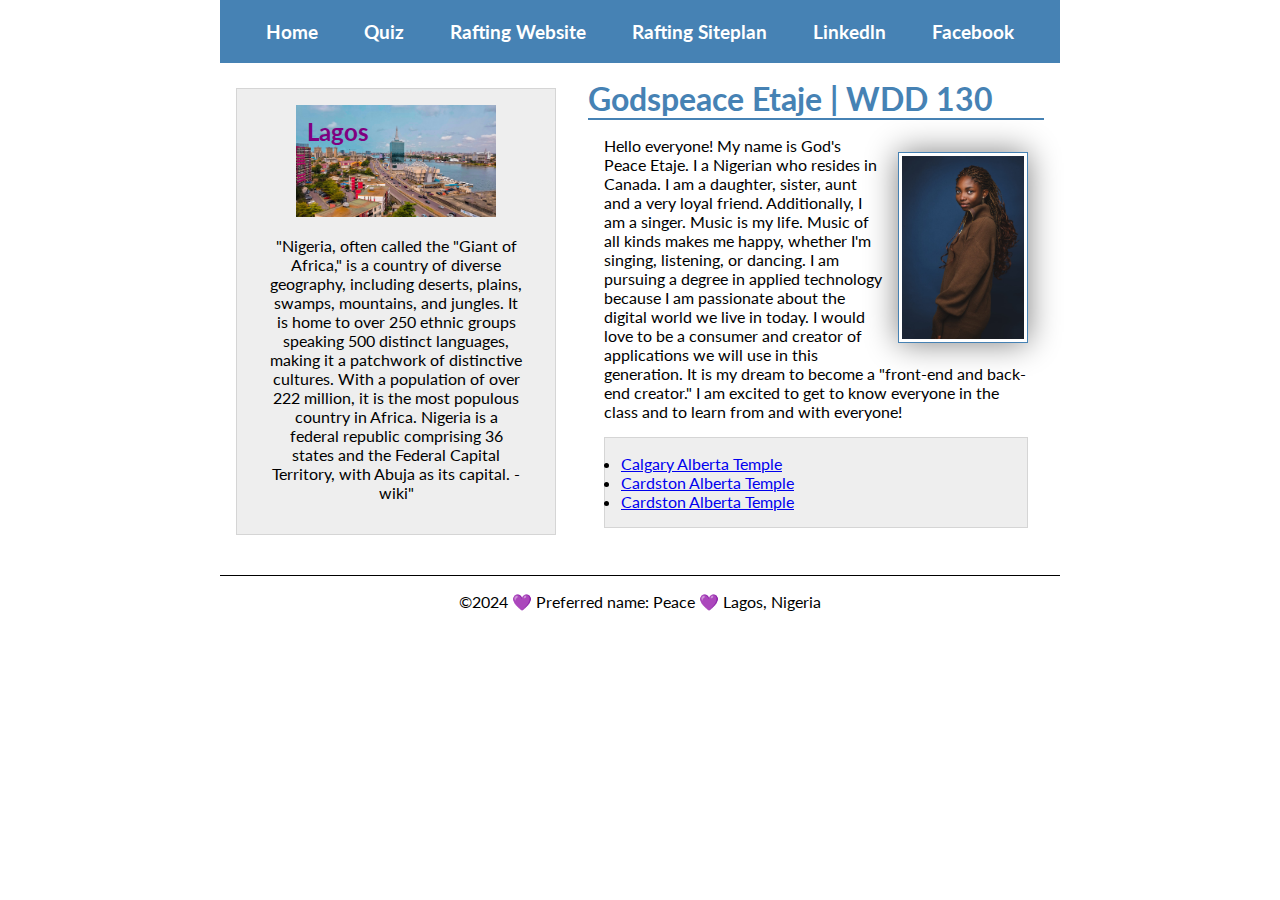
<file: index.html>
<!DOCTYPE html>
<html lang="en-US">

<head>
  <meta charset="UTF-8">
  <meta name="viewport" content="width=device-width,initial-scale=1.0">
  <title>Godspeace Etaje | WDD 130</title>
  <meta name="description" content="Godspeace Etaje's BYU-Idaho online WDD 130 course home page">
  <meta name="author" content="Godspeace Etaje"> 

  <link rel="stylesheet" href="styles/styles.css">
  <link href="https://fonts.googleapis.com/css2?family=Lato&family=Poppins&family=Roboto&display=swap" rel="stylesheet">

</head>

<body>
    <header>
      <nav>     
        <a href="index.html">Home</a>     
        <a href="quiz.html">Quiz</a>   
        <a href="wwr/about.html">Rafting Website</a>
        <a href="wwr/site-plan-rafting.html">Rafting Siteplan</a>
        <a href="https://www.linkedin.com/feed/">Linkedln</a>
        <a href="https://www.facebook.com/"> Facebook</a>
      </nav>    
    </header>
    
  <div class="grid">
    <main>
      <h1>Godspeace Etaje | WDD 130</h1>
      <img src="images/profile.jpg"  alt="Hello, my name is God's Peace Etaje" width="200" >
      <p>
          Hello everyone! My name is God's Peace Etaje. I a Nigerian who resides in Canada. I am a daughter, sister, aunt and a very loyal friend. Additionally, I am a singer. Music is my life. Music of all kinds makes me happy, whether I'm singing, listening, or dancing.
          I am pursuing a degree in applied technology because I am passionate about the digital world we live in today. I would love to be a consumer and creator of applications we will use in this generation. It is my dream to become a "front-end and back-end creator."
          I am excited to get to know everyone in the class and to learn from and with everyone!
      </p>

        <ul class="box indent">
            <li><a href="https://www.churchofjesuschrist.org/temples/details/calgary-alberta-temple?lang=eng" target="_blank">Calgary Alberta Temple</a></li>
            <li><a href="https://www.churchofjesuschrist.org/temples/details/cardston-alberta-temple?lang=eng" target="_blank">Cardston Alberta Temple</a></li>
            <li><a href="https://churchofjesuschristtemples.org/salt-lake-temple/" target="_blank">Cardston Alberta Temple</a></li>
          </ul>
        </main>

      <aside class="box">
          <h2>Lagos</h2>
          <img src="images/Nigeria.jpg" alt="Nigeria Landscape">
          <p>"Nigeria, often called the "Giant of Africa," is a country of diverse geography, including deserts, plains, swamps, mountains, and jungles. It is home to over 250 ethnic groups speaking 500 distinct languages, making it a patchwork of distinctive cultures. With a population of over 222 million, it is the most populous country in Africa. Nigeria is a federal republic comprising 36 states and the Federal Capital Territory, with Abuja as its capital. - wiki" </p>
      </aside>
   </div>

      <footer>
          <p>&#169;2024 &#128156; Preferred name: Peace &#128156; Lagos, Nigeria</p>
      </footer>

</body>

</html>

<!--20th February 2024-->
</file>
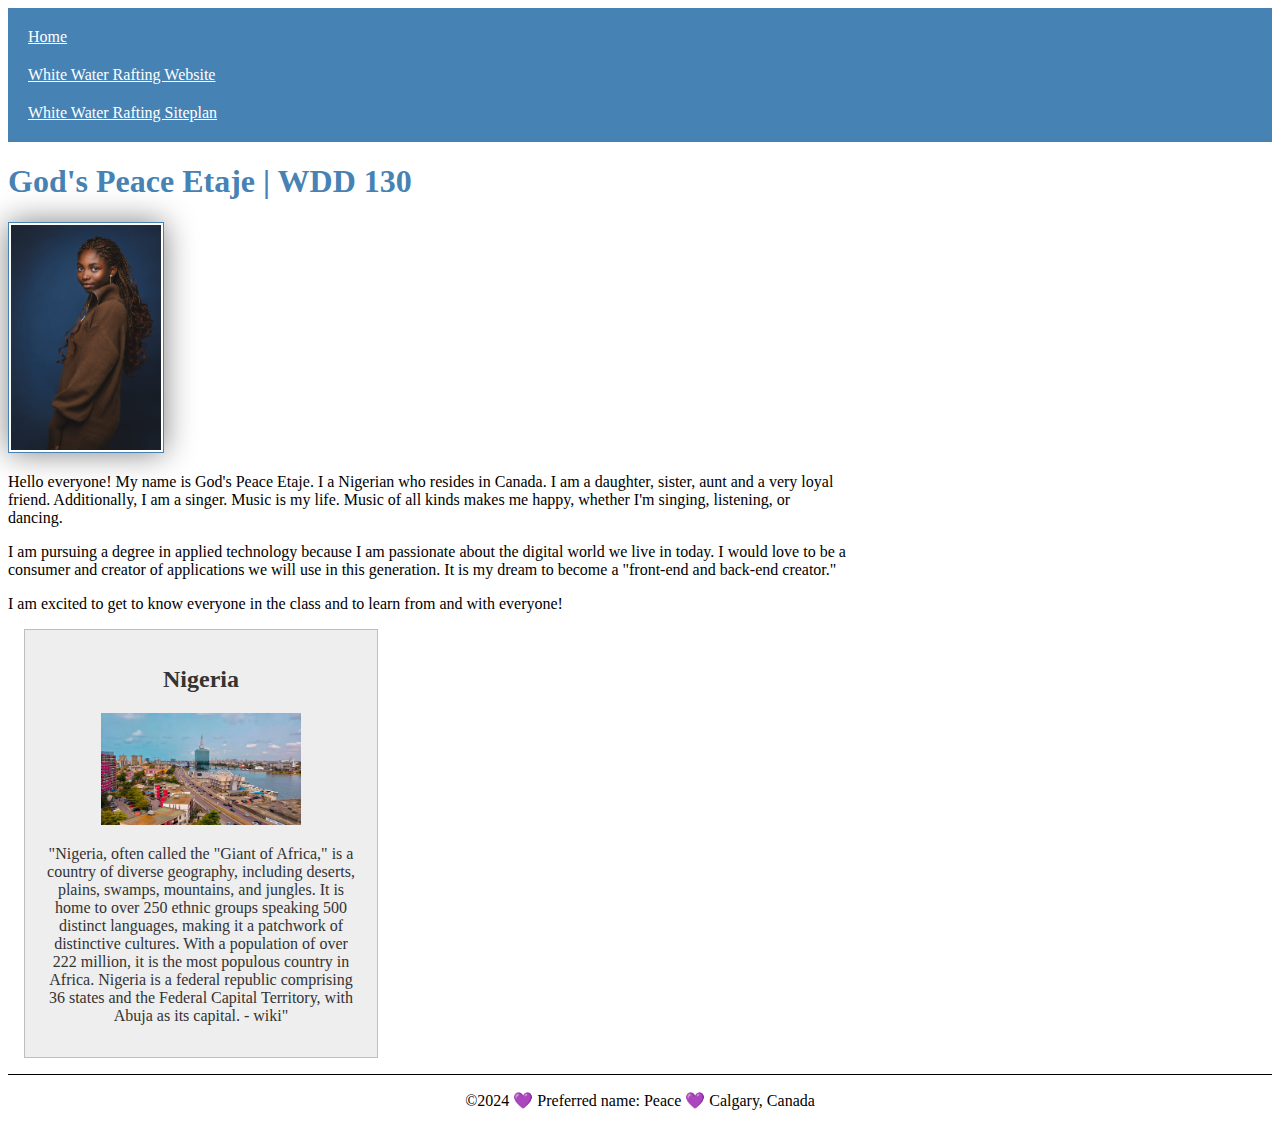
<file: about-me/index.html>
<!DOCTYPE html>
<html lang="en-US">

<head>
    <meta charset="UTF-8">
    <meta name="viewport" content="width=device-width,initial-scale=1.0">
    <title>Godspeace Etaje | WDD 130</title>
    <meta name="description" content="Godspeace Etaje's BYU-Idaho online WDD 130 course home page">
    <meta name="author" content="Godspeace Etaje"> 

    <link rel="stylesheet" href="styles/styles.css">
</head>
<body>
    <header>
        <nav>    
            <a href="#">Home</a>        
            <a href="wwr/">White Water Rafting Website</a>
            <a href="wwr/site-plan-rafting.html">White Water Rafting Siteplan</a>
          </nav>   
    </header>
    <main>
    <h1>God's Peace Etaje | WDD 130</h1>
    <img src="images/profile.jpg"  alt="Hello, my name is God's Peace Etaje" width="200" >
    <p>
        Hello everyone! My name is God's Peace Etaje. I a Nigerian who resides in Canada. I am a daughter, sister, aunt and a very loyal friend. Additionally, I am a singer. Music is my life. Music of all kinds makes me happy, whether I'm singing, listening, or dancing.</p> 
    <p>
        I am pursuing a degree in applied technology because I am passionate about the digital world we live in today. I would love to be a consumer and creator of applications we will use in this generation. It is my dream to become a "front-end and back-end creator." </p>
    <p>I am excited to get to know everyone in the class and to learn from and with everyone!</p>
    </main>
    <aside>
        <h2>Nigeria</h2>
        <img src="images/Nigeria.jpg" alt="Nigeria Landscape">
        <p>"Nigeria, often called the "Giant of Africa," is a country of diverse geography, including deserts, plains, swamps, mountains, and jungles. It is home to over 250 ethnic groups speaking 500 distinct languages, making it a patchwork of distinctive cultures. With a population of over 222 million, it is the most populous country in Africa. Nigeria is a federal republic comprising 36 states and the Federal Capital Territory, with Abuja as its capital. - wiki" </p>
    </aside>
    <footer>
        <p>&#169;2024 &#128156; Preferred name: Peace &#128156; Calgary, Canada</p>
    </footer>
</body>

</html>
</file>
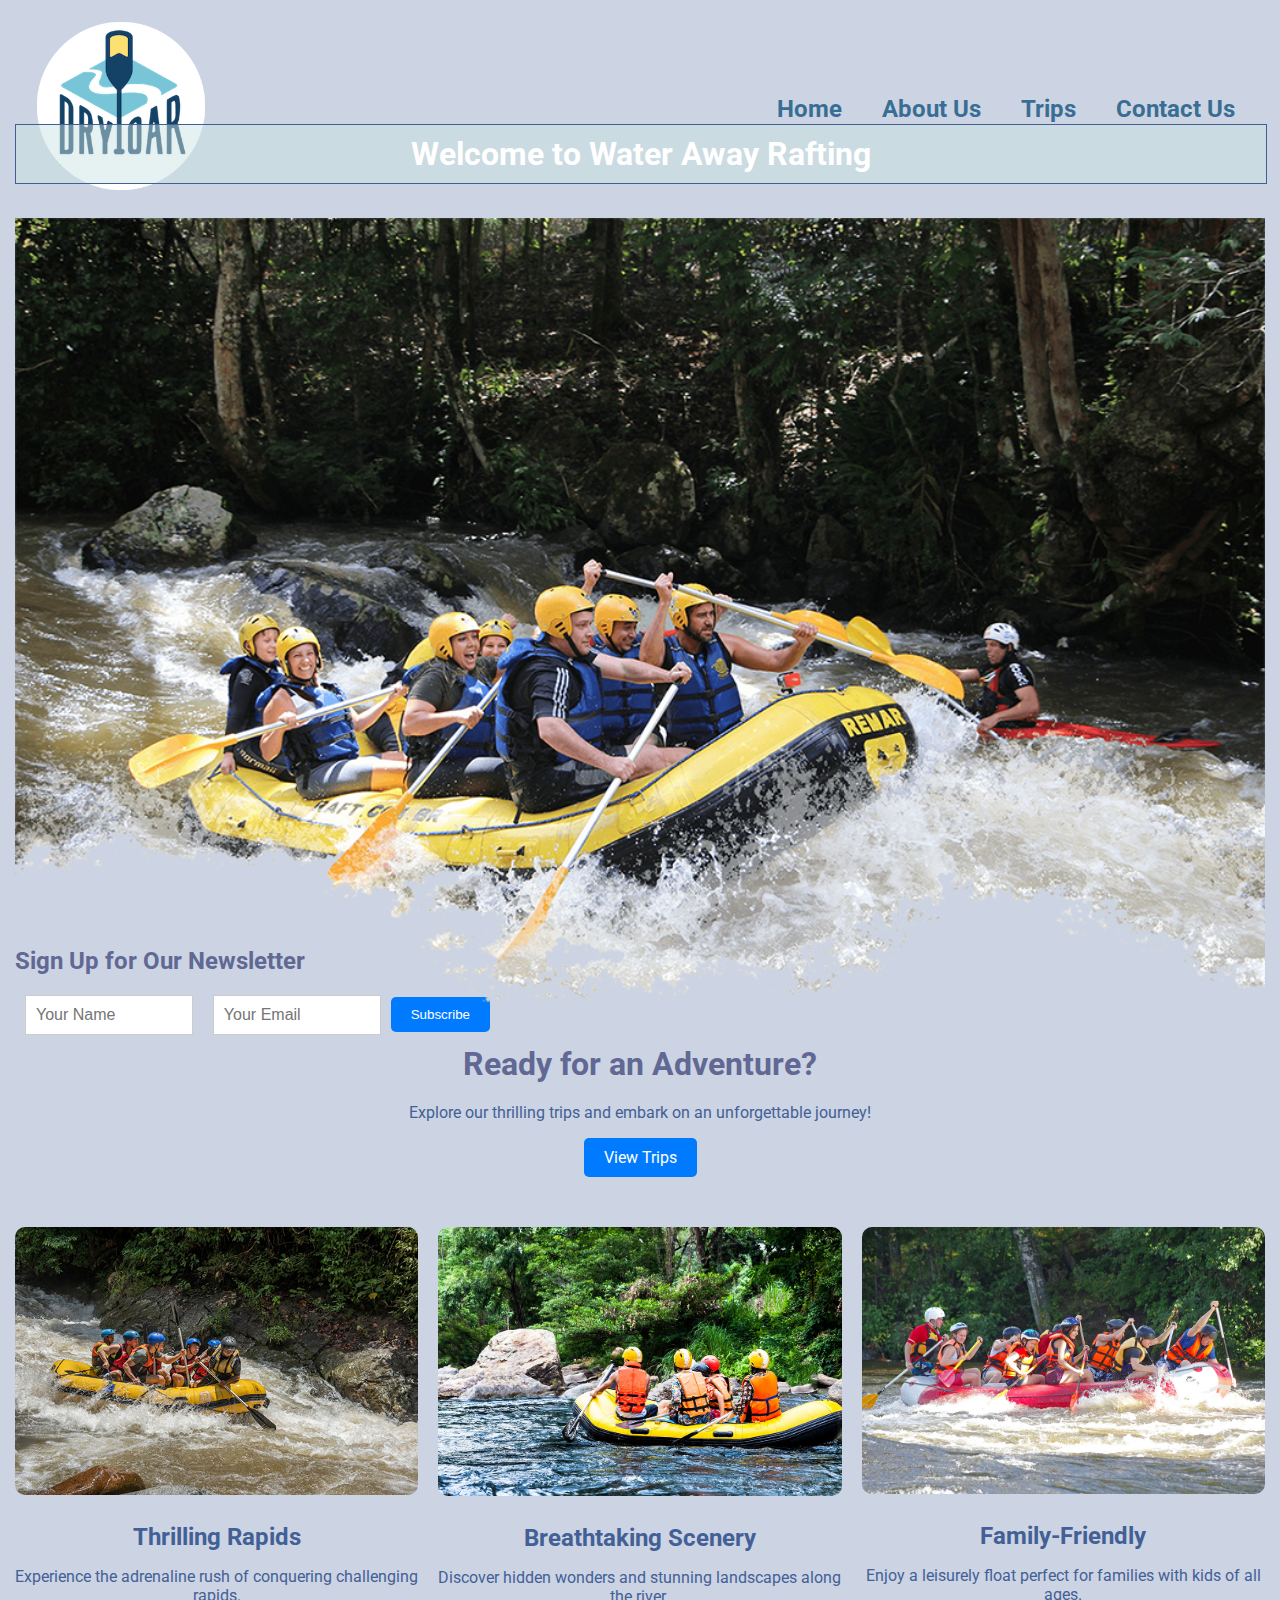
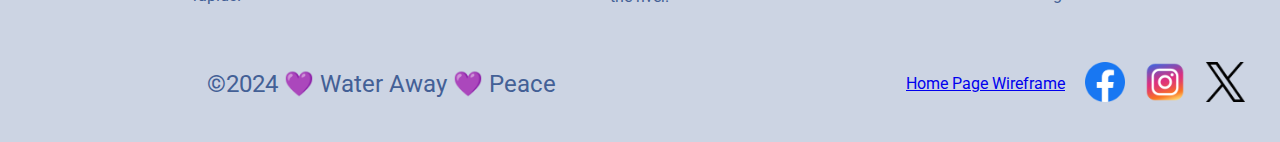
<file: wwr/index.html>
<!DOCTYPE html>
<html lang="en">

<head>
    <meta charset="UTF-8">
    <meta name="viewport" content="width=device-width, initial-scale=1.0">
    <title> Home Page - Water Away Rafting Site</title>
    <meta name="description" content="Godspeace Water Away Rafting Site Home Page">
    <meta name="author" content="Godspeace Etaje">
    <link rel="stylesheet" href="styles/rafting.css">
</head>

<body>
    <header class="header-grid">
      <div class="logo"> 
        <img src="images/logo.png" alt="Water Away Logo">
      </div>
        <nav>
            <a class="current" href="index.html">Home</a>
            <a href="about.html">About Us</a>
            <a href="trips.html">Trips</a>
            <a href="contact.html">Contact Us</a>
        </nav>
    </header>

    <main>
        <section class="hero">
            <img src="images/hero.png" alt="Rafting Adventure">
            <h1>Welcome to Water Away Rafting</h1>
        </section>

        <section class="newsletter">
            <h2>Sign Up for Our Newsletter</h2>
            <form action="#" method="post">
                <input type="text" id="name" name="name" placeholder="Your Name">
                <input type="email" id="email" name="email" placeholder="Your Email">
                <button type="submit" class="subscribe-button">Subscribe</button>
            </form>
        </section>

        <section class="call-to-action">
            <h2>Ready for an Adventure?</h2>
            <p>Explore our thrilling trips and embark on an unforgettable journey!</p>
            <a href="trips.html" class="cta-button">View Trips</a>
        </section>

        <section class="grid-layout">
            <div class="grid-item">
                <img src="images/white-water-rafting.jpg" alt="White Water Rafting">
                <h3>Thrilling Rapids</h3>
                <p>Experience the adrenaline rush of conquering challenging rapids.</p>
            </div>
            <div class="grid-item">
                <img src="images/scenery.jpg" alt="Scenic Beauty">
                <h3>Breathtaking Scenery</h3>
                <p>Discover hidden wonders and stunning landscapes along the river.</p>
            </div>
            <div class="grid-item">
                <img src="images/family-friendly.jpg" alt="Family Fun">
                <h3>Family-Friendly</h3>
                <p>Enjoy a leisurely float perfect for families with kids of all ages.</p>
            </div>
        </section>
   </main>  

    <footer>
        <p>&#169;2024 &#128156; Water Away &#128156; Peace </p>
        <a href="images/home-page-wireframe.png" target="_blank">Home Page Wireframe</a>
            <a href="https://facebook.com" target="_blank">
                <img src="images/facebook.png" alt="facebook icon">
            </a>
            <a href="https://instagram.com" target="_blank">
                <img src="images/instagram.png" alt="instagram icon">
            </a>
            <a href="https://twitter.com" target="_blank">
                <img src="images/x.png" alt="twitter icon">
            </a>
    </footer>
</body>

</html>
</file>
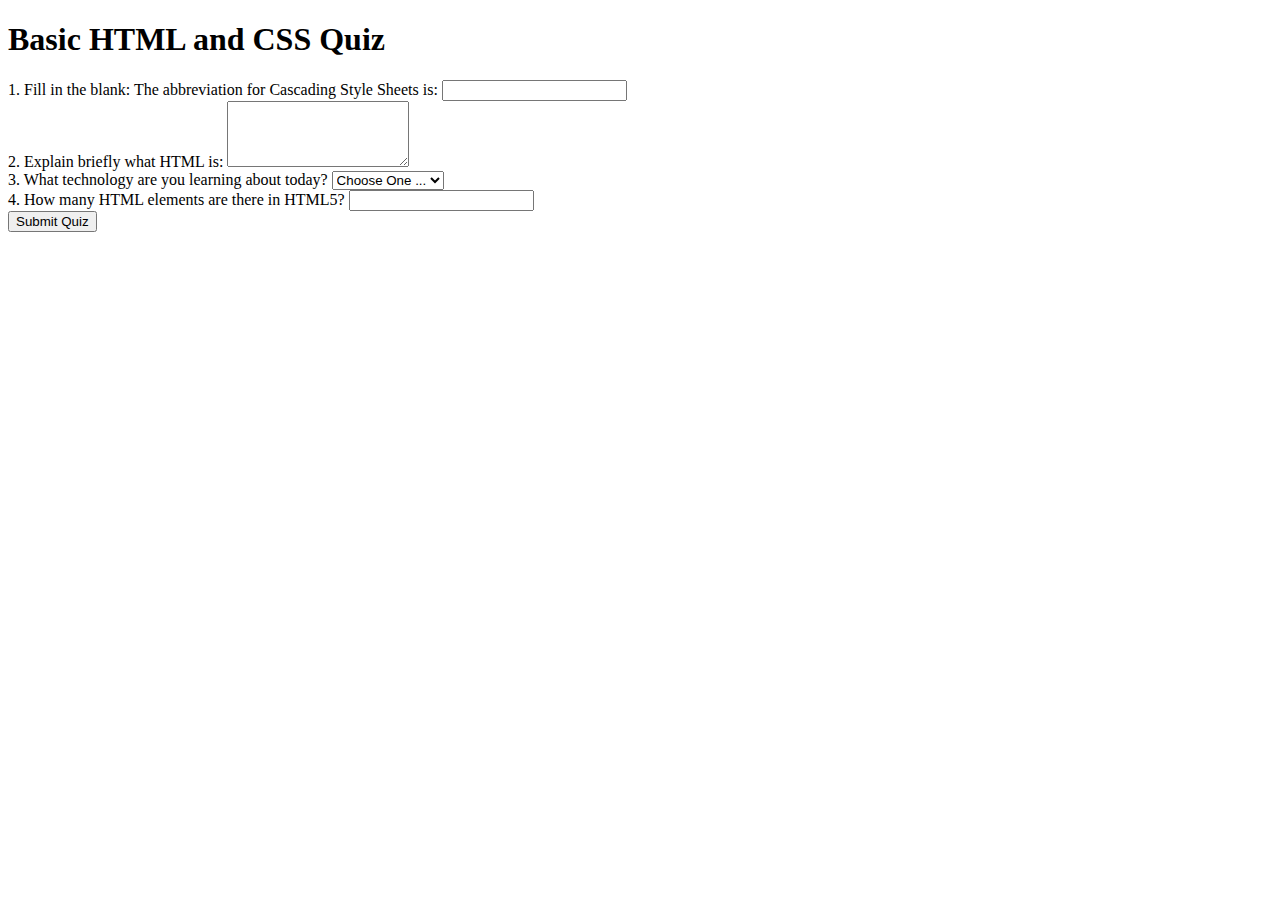
<file: quiz.html>
<!DOCTYPE html>
<html lang="en">

<head>
    <meta charset="UTF-8">
    <meta name="viewport" content="width=device-width, initial-scale=1.0">
    <title>HTML and CSS Quiz</title>
</head>

<body>
    <h1>Basic HTML and CSS Quiz</h1>
    <form action="#" method="post">
        <div>
            <label for="q1">1. Fill in the blank: The abbreviation for Cascading Style Sheets is:</label>
            <input type="text" id="q1" name="q1" required>
        </div>
        <div>
            <label for="q2">2. Explain briefly what HTML is:</label>
            <textarea id="q2" name="q2" rows="4" required></textarea>
        </div>
        <div>
            <label for="q3">3. What technology are you learning about today?</label>
            <select id="q3" name="q3" required>
                <option value="" selected disabled>Choose One ...</option>
                <option value="html">HTML</option>
                <option value="css">CSS</option>
                <option value="both">Both</option>
            </select>
        </div>
        <div>
            <label for="q4">4. How many HTML elements are there in HTML5?</label>
            <input type="number" id="q4" name="q4" required>
        </div>
        <button type="submit">Submit Quiz</button>
    </form>
</body>

</html>
</file>
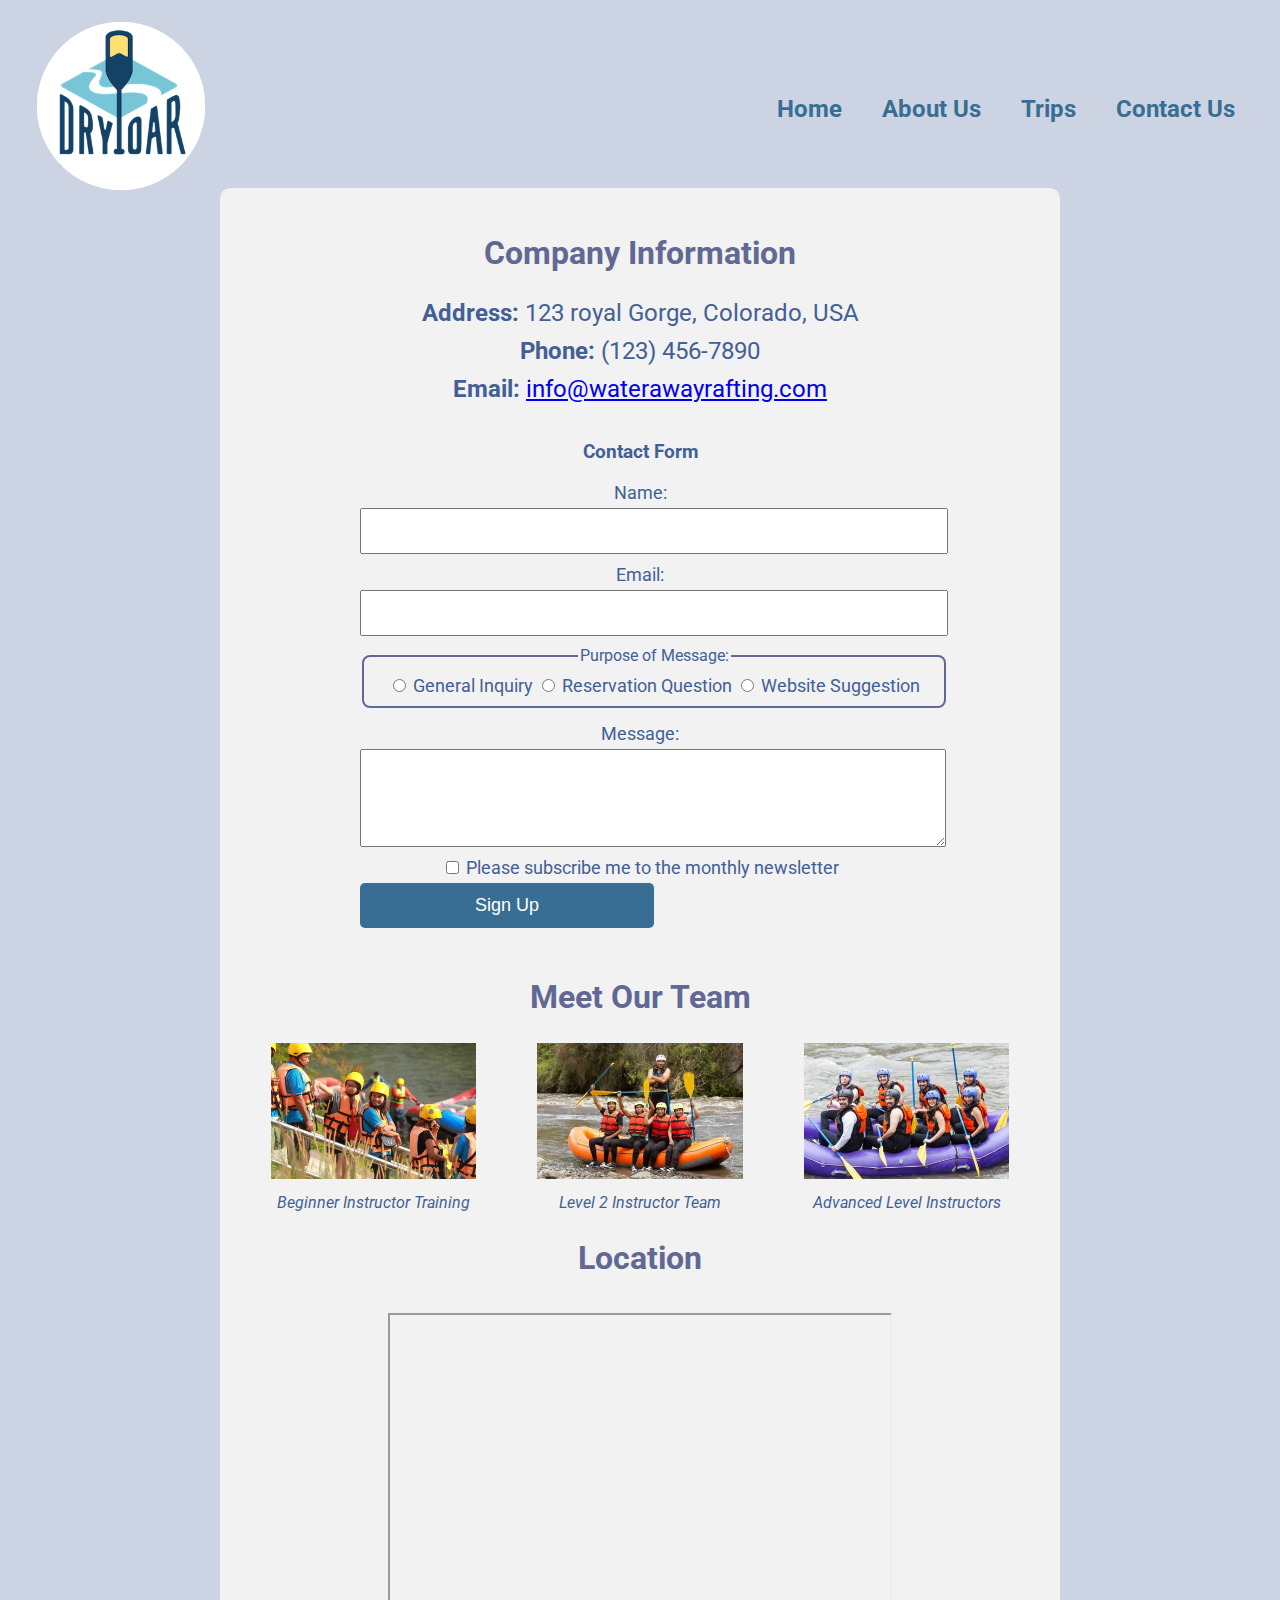
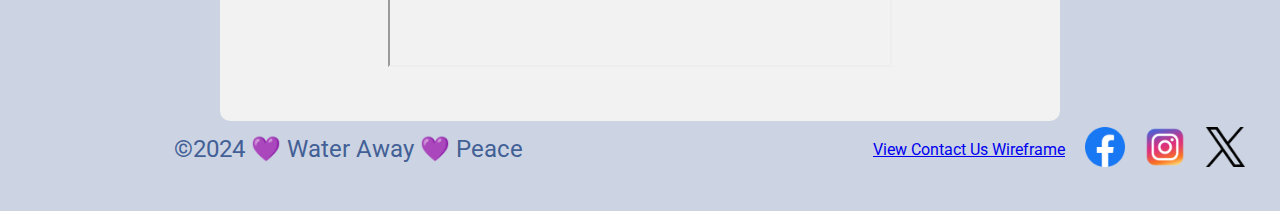
<file: wwr/contact.html>
<!DOCTYPE html>
<html lang="en">

<head>
    <meta charset="UTF-8">
    <meta name="viewport" content="width=device-width, initial-scale=1.0">
    <title> Contact Us Page - Water Away Rafting Site</title>
    <meta name="description" content="Godspeace Water Away Rafting Site Contact Us Page">
    <meta name="author" content="Godspeace Etaje">
    <link rel="stylesheet" href="styles/rafting.css">
</head>

<body>
    <header class="header-grid">
      <div class="logo"> 
        <img src="images/logo.png" alt="Water Away Logo">
      </div>
      <h1>Contact Us</h1>
        <nav>
            <a href="index.html">Home</a>
            <a href="about.html">About Us</a>
            <a href="trips.html">Trips</a>
            <a class="current" href="contact.html">Contact Us</a>
        </nav>
    </header>

    <main>
      <div class="info-box">
        <section class="contact-info">
            <h2>Company Information</h2>
            <p><strong>Address:</strong> 123 royal Gorge, Colorado, USA</p>
            <p><strong>Phone:</strong> (123) 456-7890</p>
            <p><strong>Email:</strong> <a href="mailto:info@waterawayrafting.com">info@waterawayrafting.com</a></p>
       </section>

  <section class="contact-form">
    <h3>Contact Form</h3>
    <form action="#" method="post">
        <label for="name">Name:</label>
        <input type="text" id="name" name="name" required>

        <label for="email">Email:</label>
        <input type="email" id="email" name="email" required>

        <fieldset>
          <legend>Purpose of Message:</legend>
          <label>
            <input type="radio" id="general-inquiry" name="purpose" value="General Inquiry" required>
            General Inquiry
          </label>
          <label>
            <input type="radio" id="reservation-question" name="purpose" value="Reservation Question">
            Reservation Question
          </label>
          <label>
            <input type="radio" id="website-suggestion" name="purpose" value="Website Suggestion">
            Website Suggestion
        </label>
        </fieldset>

        <label for="message">Message:</label>
        <textarea id="message" name="message" rows="4" required></textarea>

        <label>
          <input type="checkbox" id="newsletter" name="newsletter" value="subscribe">
          Please subscribe me to the monthly newsletter
        </label>

        <button type="submit">Sign Up</button>
      </form>
    </section>

    <section class="employee-profiles">
      <h2>Meet Our Team</h2>
      <div class="adventures-container">
      <figure>
          <img src="images/employee(1).jpg" alt="Employee 1">
          <figcaption>Beginner Instructor Training</figcaption>
      </figure>
      <figure>
          <img src="images/employee(2).jpg" alt="Employee 2">
          <figcaption>Level 2 Instructor Team</figcaption>
      </figure>
      <figure>
          <img src="images/employee(3).jpg" alt="Employee 3">
          <figcaption>Advanced Level Instructors</figcaption>
      </figure>
    </div>
  </section>

  <section class="google-map">
    <h2>Location</h2>
    <iframe src="https://www.google.com/maps/embed?pb=!1m18!1m12!1m3!1d12501.794040060073!2d-105.27917944053358!3d38.43110799923369!2m3!1f0!2f0!3f0!3m2!1i1024!2i768!4f13.1!3m3!1m2!1s0x87148efdac06d9b7%3A0x92e5fa31dddcae5f!2sRoyal%20Gorge!5e0!3m2!1sen!2sca!4v1708430725871!5m2!1sen!2sca" width="500" height="350" allowfullscreen="" loading="lazy" referrerpolicy="no-referrer-when-downgrade"></iframe>
</section>
</div>

  </main>
        
    <footer>
        <p>&#169;2024 &#128156; Water Away &#128156; Peace </p>
        <a href="images/Contact_Us_Form.png" target="-blank">View Contact Us Wireframe</a>
            <a href="https://facebook.com" target="_blank">
                <img src="images/facebook.png" alt="facebook icon">
            </a>
            <a href="https://instagram.com" target="_blank">
                <img src="images/instagram.png" alt="instagram icon">
            </a>
            <a href="https://twitter.com" target="_blank">
                <img src="images/x.png" alt="twitter icon">
            </a>
    </footer>
</body>

</html>
</file>
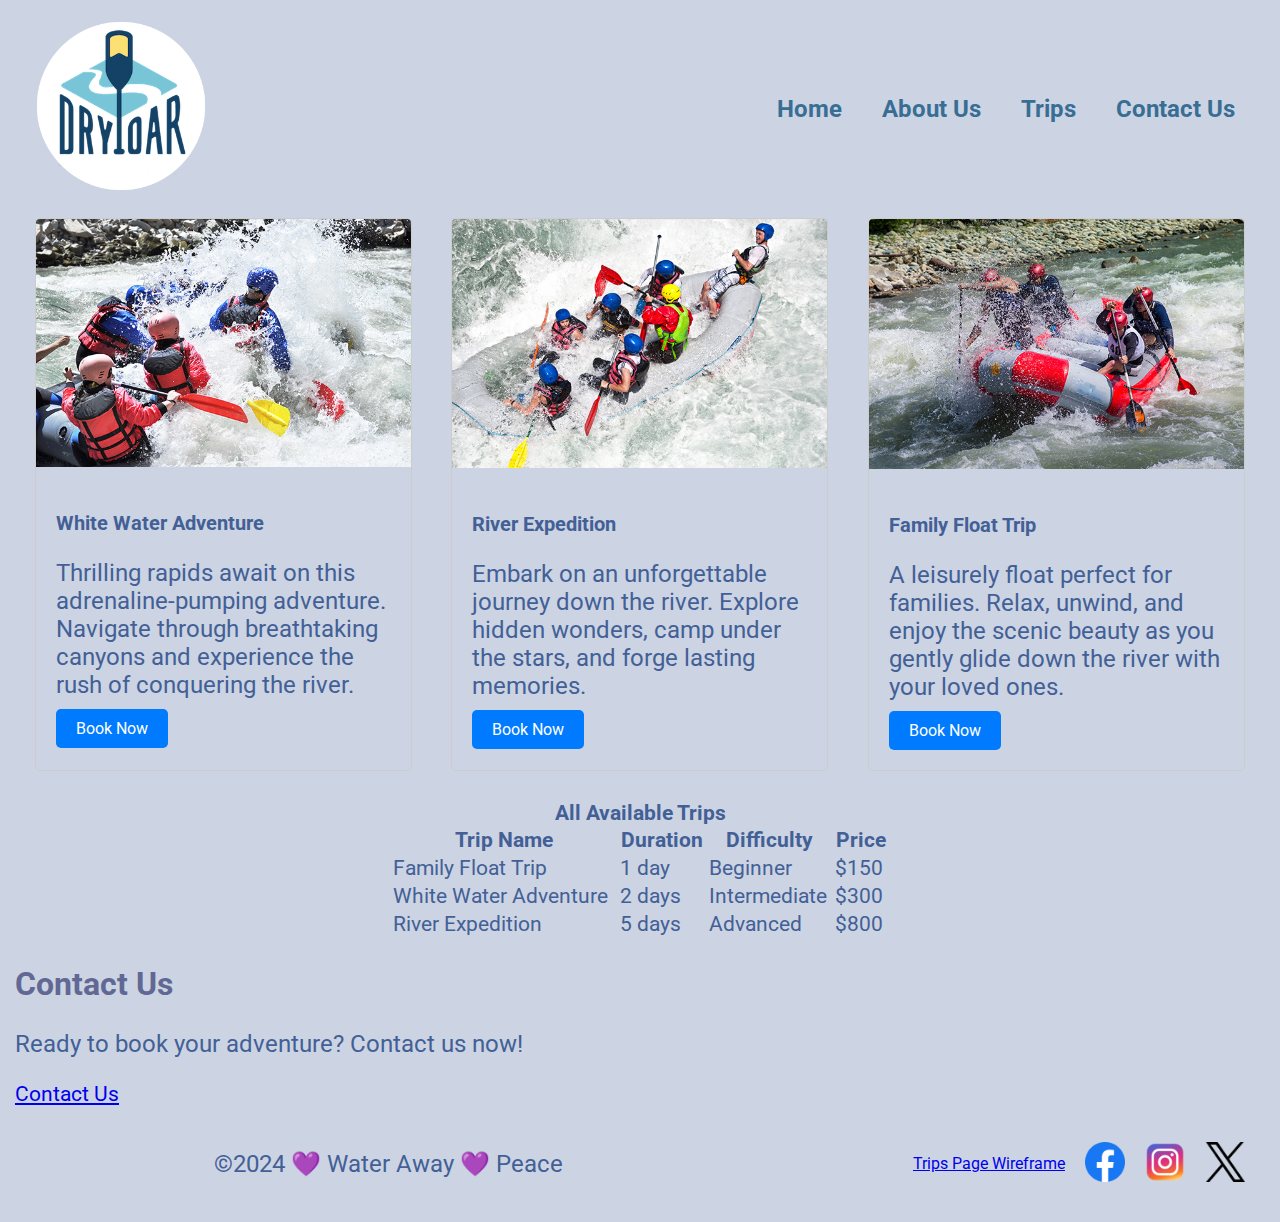
<file: wwr/trips.html>
<!DOCTYPE html>
<html lang="en">

<head>
    <meta charset="UTF-8">
    <meta name="viewport" content="width=device-width, initial-scale=1.0">
    <title> Trips Page - Water Away Rafting Site</title>
    <meta name="description" content="Godspeace Water Away Rafting Site Trips Page">
    <meta name="author" content="Godspeace Etaje">
    <link rel="stylesheet" href="styles/rafting.css">
</head>

<body>
    <header class="header-grid">
        <div class="logo">
            <img src="images/logo.png" alt="Water Away Logo">
        </div>
        <nav>
            <a href="index.html">Home</a>
            <a href="about.html">About Us</a>
            <a href="trips.html">Trips</a>
            <a href="contact.html">Contact Us</a>
        </nav>
    </header>

    <main>
        <section class="trip-section">
            <div class="trip">
              <div class="trip-image">
                <img src="images/trip1.jpg" alt="White Water Adventure">
              </div>
              <div class="trip-info">
                <h3>White Water Adventure</h3>
                <p>Thrilling rapids await on this adrenaline-pumping adventure. Navigate through breathtaking canyons and experience the rush of conquering the river.</p>
                <a href="#" class="book-button">Book Now</a>
              </div>
            </div>
        
            <div class="trip">
              <div class="trip-image">
                <img src="images/trip2.jpg" alt="River Expedition">
              </div>
              <div class="trip-info">
                <h3>River Expedition</h3>
                <p>Embark on an unforgettable journey down the river. Explore hidden wonders, camp under the stars, and forge lasting memories.</p>
                <a href="#" class="book-button">Book Now</a>
              </div>
            </div>
        
            <div class="trip">
              <div class="trip-image">
                <img src="images/trip3.jpg" alt="Family Float Trip">
              </div>
              <div class="trip-info">
                <h3>Family Float Trip</h3>
                <p>A leisurely float perfect for families. Relax, unwind, and enjoy the scenic beauty as you gently glide down the river with your loved ones.</p>
                <a href="#" class="book-button">Book Now</a>
              </div>
            </div>
          </section>

        
        <section class="trip-table">
            <table>
            <caption>All Available Trips</caption>
            <thead>
                <tr>
                    <th>Trip Name</th>
                    <th>Duration</th>
                    <th>Difficulty</th>
                    <th>Price</th>
                </tr>
            </thead>
            <tbody>
                <tr>
                    <td>Family Float Trip</td>
                    <td>1 day</td>
                    <td>Beginner</td>
                    <td>$150</td>
                </tr>
                <tr>
                    <td>White Water Adventure</td>
                    <td>2 days</td>
                    <td>Intermediate</td>
                    <td>$300</td>
                </tr>
                <tr>
                    <td>River Expedition</td>
                    <td>5 days</td>
                    <td>Advanced</td>
                    <td>$800</td>
                </tr>
            </table>
        </section>

        <section class="contact">
            <h2>Contact Us</h2>
            <p>Ready to book your adventure? Contact us now!</p>
            <a href="contact.html" class="button">Contact Us</a>
        </section>
    </main>

    <footer>
        <p>&#169;2024 &#128156; Water Away &#128156; Peace </p>
        <a href="images/trip-wireframe.png" target="_blank">Trips Page Wireframe</a>
        <a href="https://facebook.com" target="_blank">
            <img src="images/facebook.png" alt="facebook icon">
        </a>
        <a href="https://instagram.com" target="_blank">
            <img src="images/instagram.png" alt="instagram icon">
        </a>
        <a href="https://twitter.com" target="_blank">
            <img src="images/x.png" alt="twitter icon">
        </a>
    </footer>
</body>

</html>
</file>
<file: styles/styles.css>
@import url('https://fonts.googleapis.com/css2?family=Lato&family=Poppins&family=Roboto&display=swap');

body{
    font-size: 16px;
    font-family: 'Lato', 'Poppins', 'Roboto', sans-serif;
}

    *{
        margin: 0;
        padding: 0;
        box-sizing: border-box;
    }
  
/* Class Selectors */   
header,
footer,
.grid {
    max-width: 840px;
    margin: 0 auto;
}

h2 {
    color: purple;
}

nav {
    background-color: steelblue;
    padding: 10px;
    display: flex;
    justify-content: space-evenly;
    align-items: center;
}

nav a {
    color: white;
    padding: 10px;
    text-decoration: none;
    font-size: 1.2rem;
    font-weight: 700;
}

h1 {
    color: steelblue;
    border-bottom: 2px solid steelblue;
}

main img{
    width: 130px;
    height: auto;
    border: 1px solid steelblue;
    padding: 3px;
    box-shadow: 0 0 30px gray;
    float: right;
    margin: 3rem 1rem 0.5rem 1rem;
    margin-top: 7%;
}

p{
    margin: 1rem; 
}


aside{
    width: 20em;
    margin: 1em;
    border: 1px solid rgba(0,0,0,0.2); 
    padding: 1em;
    background-color: #eee;
    color: #333;
    text-align: center;
    position:relative;
}

aside img{
    width: 200px;
    height: auto;
}

aside h2 {
    position: absolute;
    top: 28px;
    left: 70px;
}

footer{
    margin-top: 15px;
    border-top: 1px solid #000;
    text-align: center;
}

.box{
    margin: 1rem;
    border: 1px solid rgba(0,0,0,.1);
    padding: 1rem;
    background-color: #eee;
    color: #000;
}

.indent {
    padding-left: 1rem;
}

/* Grid Layout */
.grid {
    display: grid;
    align-items: center;
}

main {
    grid-column: 2/3;
    margin: 1rem;
}

aside {
    width: 20rem;
    position: relative;
    grid-column: 1/2;
    grid-row: 1/2;
}
</file>
<file: about-me/styles/styles.css>
main {
    max-width: 840px;
}
nav {
    background-color: steelblue;
    padding: 10px;
}

nav a {
    color: white;
    padding: 10px;
    display: block;
}

h1 {
    color: steelblue;
}

main img{
    width: 150px;
    height: auto;
    border: 1px solid steelblue;
    padding: 2px;
    box-shadow: 0 0 30px gray;
}

p{
    padding: 0;
}

aside{
    width: 20em;
    margin: 1em;
    border: 1px solid rgba(0,0,0,0.2); 
    padding: 1em;
    background-color: #eee;
    color: #333;
    text-align: center;
}

aside img{
    width: 200px;
    height: auto;
}

footer{
    margin-top: 15px;
    border-top: 1px solid #000;
    text-align: center;
}
</file>
<file: wwr/styles/rafting.css>
@import url('https://fonts.googleapis.com/css2?family=Roboto:ital,wght@0,300;1,300;1,400&display=swap');

:root {
  --main-text-color: #436096;
  --heading-color:#616894;
  --background-color: #ccd4e3 ;
  --link-color: #396E94;
}

body {
  font-family: 'Roboto', 'Rubik Vinyl';
  background-color: #ccd4e3;
  color: var(--main-text-color);
  margin: 0;
  padding-left: 15px;
  padding-right: 15px;
}

.header-grid {
  display: grid;
  grid-template-columns: auto 1fr auto; 
  align-items: center; 
  padding: 20px;
  background-color: var(--background-color);
}

 h1, h2 {
  color: var(--heading-color);
  font-family:'Roboto', sans-serif;
  font-size:2rem;
}

p {
  font-family:'Roboto', sans-serif;
  color: var(--main-text-color);
  font-size: 1.5rem;
}

nav {
  background-color: var(--background-color);
  font-size: 1.5em;
  display: flex;
  justify-content: flex-end; 
  align-items: center;
}

nav a {
  padding: 10px; 
  text-decoration: none;
  color: var(--link-color); 
  margin-left: 20px;
  font-weight: bold;
}

nav a:link, 
nav a:visited {
  color: var(--link-color);
}

nav a:hover {
  color: #fff; 
  background-color: var(--link-color); 
}

h1, 
#hero {
  position: relative;
  width: 100%;
  height: 100%;
  text-align: center;
  color: var(--main-text-color);
  top: -680px;
  border: 1px solid var(--main-text-color);
  background-color: rgba(204, 227, 226, 0.484);
  align-items: center;
  display: flex;
  flex-direction: column;
  justify-content: center;
}

.hero > img:first-child:not(article img) {
  width: 100%;
  margin-bottom: -250px;
}

article{
  position: relative;
  width: 80%;
  margin:auto;
  top: -670px;
  display: flex;
  flex-direction: column;
  align-items: flex-end;
  padding: 1px;
  border: 1px solid var(--main-text-color);
  background-color: rgba(173, 216, 230, 0.5);
  height: auto;
}

article img {
  float:right;
  width: 20%;
  margin-top: 10px;
  margin-left: auto;
  margin-right: 10px;
  margin-bottom: 10px;
}

article p {
  width: 70%; 
  margin-right: 25%; 
  margin-top: 20px;
}

header {
  display: flex;
  justify-content: space-between;
  align-items: center;
  padding: 20px;
  background-color: var(--background-color);
}

.logo {
  font-size: 1.5em;
}

.logo img {
  max-width: 60%; 
}

nav a:first-child {
  margin-left: 0; 
}

.history {
  text-align: center;
  padding: 20px;
}

.history h2 {
  margin-bottom: 15px;
}

.history img {
  max-width: 50%;
  margin-bottom: 20px;
}

.content-container {
  display: grid;
  grid-template-columns: 2fr 50% 2fr;
  grid-column-gap: 5px;
}

.text-container {
  max-width: 100%;
}

.image-container {
  display: flex;
  justify-content: center;
  align-items: center;
}

.adventures {
  text-align: center;
  padding: 20px;
}

.adventures h2 {
  margin-bottom: 15px;
}

.adventures-container {
  display: flex;
  justify-content: space-between;
  align-items: center;
}

.adventures-container figure {
  flex: 1;
  margin: 0 5px;
}

.adventures-container img {
  width: 80%;
  height: auto;
}

.adventures-container figcaption {
  margin-top: 10px;
  font-style: italic;
}

footer {
  display: flex;
  justify-content: flex-end; 
  align-items: center;
  padding: 20px;
}

footer img {
  width: 40px; 
  margin-left: 20px; 
}

footer p {
  margin-right: 350px;
}

.info-box {
  background-color: #f2f2f2;
  padding: 20px;
  border-radius: 10px;
  margin: -30px auto;
  max-width: 800px;
}

.info-box section{
  margin-bottom: 20px;
}

.contact-info, 
.google-map {
  margin-bottom: 20px;
  text-align: center;
}

.contact-info h2
.google-map h2 {
  margin: 0;
}

.contact-info p,
.google-map iframe {
  margin: 10px 0;
}

.contact-form {
  margin-top: 20px; 
  display: flex;
  flex-direction: column;
  align-items: center;
  text-align: center;
}

.contact-form h2 {
  font-size: 40px; 
}

.contact-form form {
  display: flex;
  flex-direction: column;
}

.contact-form label {
  font-size: 18px; 
  margin-bottom: 5px; 
}

.contact-form input[type="text"],
.contact-form input[type="email"],
.contact-form textarea {
  padding: 12px;
  font-size: 16px; 
  margin-bottom: 10px; 
  width: 100%;
}

.contact-form fieldset {
  width: 100%; 
  margin-bottom: 15px;
  border: 2px solid var(--heading-color);
  border-radius: 8px;
  padding: 10px;
}

.contact-form button[type="submit"] {
  padding: 12px 30px;
  font-size: 18px; 
  width: 52.5%;
  background-color: var(--link-color);
  color: #fff;
  border: none;
  border-radius: 5px;
  cursor: pointer;
  transition: background-color 0.3s ease;
}

.contact-form button[type="submit"]:hover {
  background-color: #0056b3;
}

.employee-profiles {
  text-align: center;
  margin-top: 50px;
}

.employee-profiles h2 {
  text-align: center;
  margin-top: 50px;
}

.employee-profiles .adventures-container {
  display: flex;
  justify-content: space-between;
  align-items: center;
}

.employee-profiles figure {
  flex: 1;
  margin: 0 5px;
}

.employee-profiles img {
  width: 80%;
  height: auto;
}

.employee-profiles figcaption {
  margin-top: 10px;
  font-style: italic;
}

.trip-section {
  display: flex;
  flex-wrap: wrap;
  justify-content: space-around;
}

.trip {
  width: 30%;
  margin-bottom: 30px;
  border: 1px solid #ccc;
  border-radius: 5px;
  overflow: hidden;
}

.trip-image img {
  width: 100%;
  height: auto;
}

.trip-info {
  padding: 20px;
}

.trip-info h3 {
  font-size: 20px;
  margin-bottom: 10px;
}

.trip-info p {
  margin-bottom: 10px;
}

.book-button {
  display: inline-block;
  padding: 10px 20px;
  background-color: #007bff;
  color: #fff;
  text-decoration: none;
  border-radius: 5px;
}

.book-button:hover {
  background-color: #0056b3;
}

.trip-table {
  width: 40%; 
  margin: auto; 
}

.trip-table table {
  width: 100%;
}

.trip-table th,
.trip-table td,
.trip-table h2 {
  font-size: 1.3rem; 
}

.trip-table caption {
  font-weight: bold;
  font-size: 1.3rem; 
}

.contact {
  font-size: 130%;
}

.hero {
  position: relative;
  text-align: center;
}

.hero img {
  width: 100%;
  height: auto;
}

.hero h1 {
  font-size: 2rem; 
  padding: 10px 0; 
  margin: 0; 
  color: white;
}

.newsletter {
  width: 38%; 
  margin-top: 5%;
  float: left;
  margin-left: 0%;
}

.newsletter h2 {
  font-size: 1.5rem;
  margin-bottom: 10px;
}

.newsletter form {
  display: flex;
  justify-content: center;
  align-items: center;
  margin-top: 10px;
}

.newsletter input[type="text"],
.newsletter input[type="email"] {
  padding: 10px;
  margin: 10px;
  font-size: 1rem;
  border: 1px solid #ccc;
  width: 100%;
}

.subscribe-button {
  padding: 10px 20px;
  background-color: #007bff;
  color: #fff;
  border: none;
  border-radius: 5px;
  cursor: pointer;
  transition: background-color 0.3s ease;
}

.subscribe-button:hover {
  background-color: #0056b3;
}

.call-to-action {
  text-align: center;
  margin-top: 50px;
  clear: both;
}

.call-to-action h2 {
  font-size: 2rem;
  margin-bottom: 20px;
}

.call-to-action p {
  font-size: 1rem;
}

.call-to-action .cta-button {
  padding: 10px 20px;
  font-size: 1rem;
  background-color: #007bff;
  color: #fff;
  text-decoration: none;
  border-radius: 5px;
  transition: background-color 0.3s ease;
  display: inline-block;
}

.call-to-action .cta-button:hover {
  background-color: #0056b3;
}

.grid-layout {
  display: grid;
  grid-template-columns: repeat(auto-fit, minmax(300px, 1fr));
  grid-gap: 20px;
  margin-top: 50px;
}

.grid-item {
  text-align: center;
}

.grid-item img {
  width: 100%;
  height: auto;
  border-radius: 10px;
}

.grid-item h3 {
  font-size: 1.5rem;
  margin-bottom: 10px;
}

.grid-item p {
  font-size: 1rem;
  margin-bottom: 20px;
}
</file>
